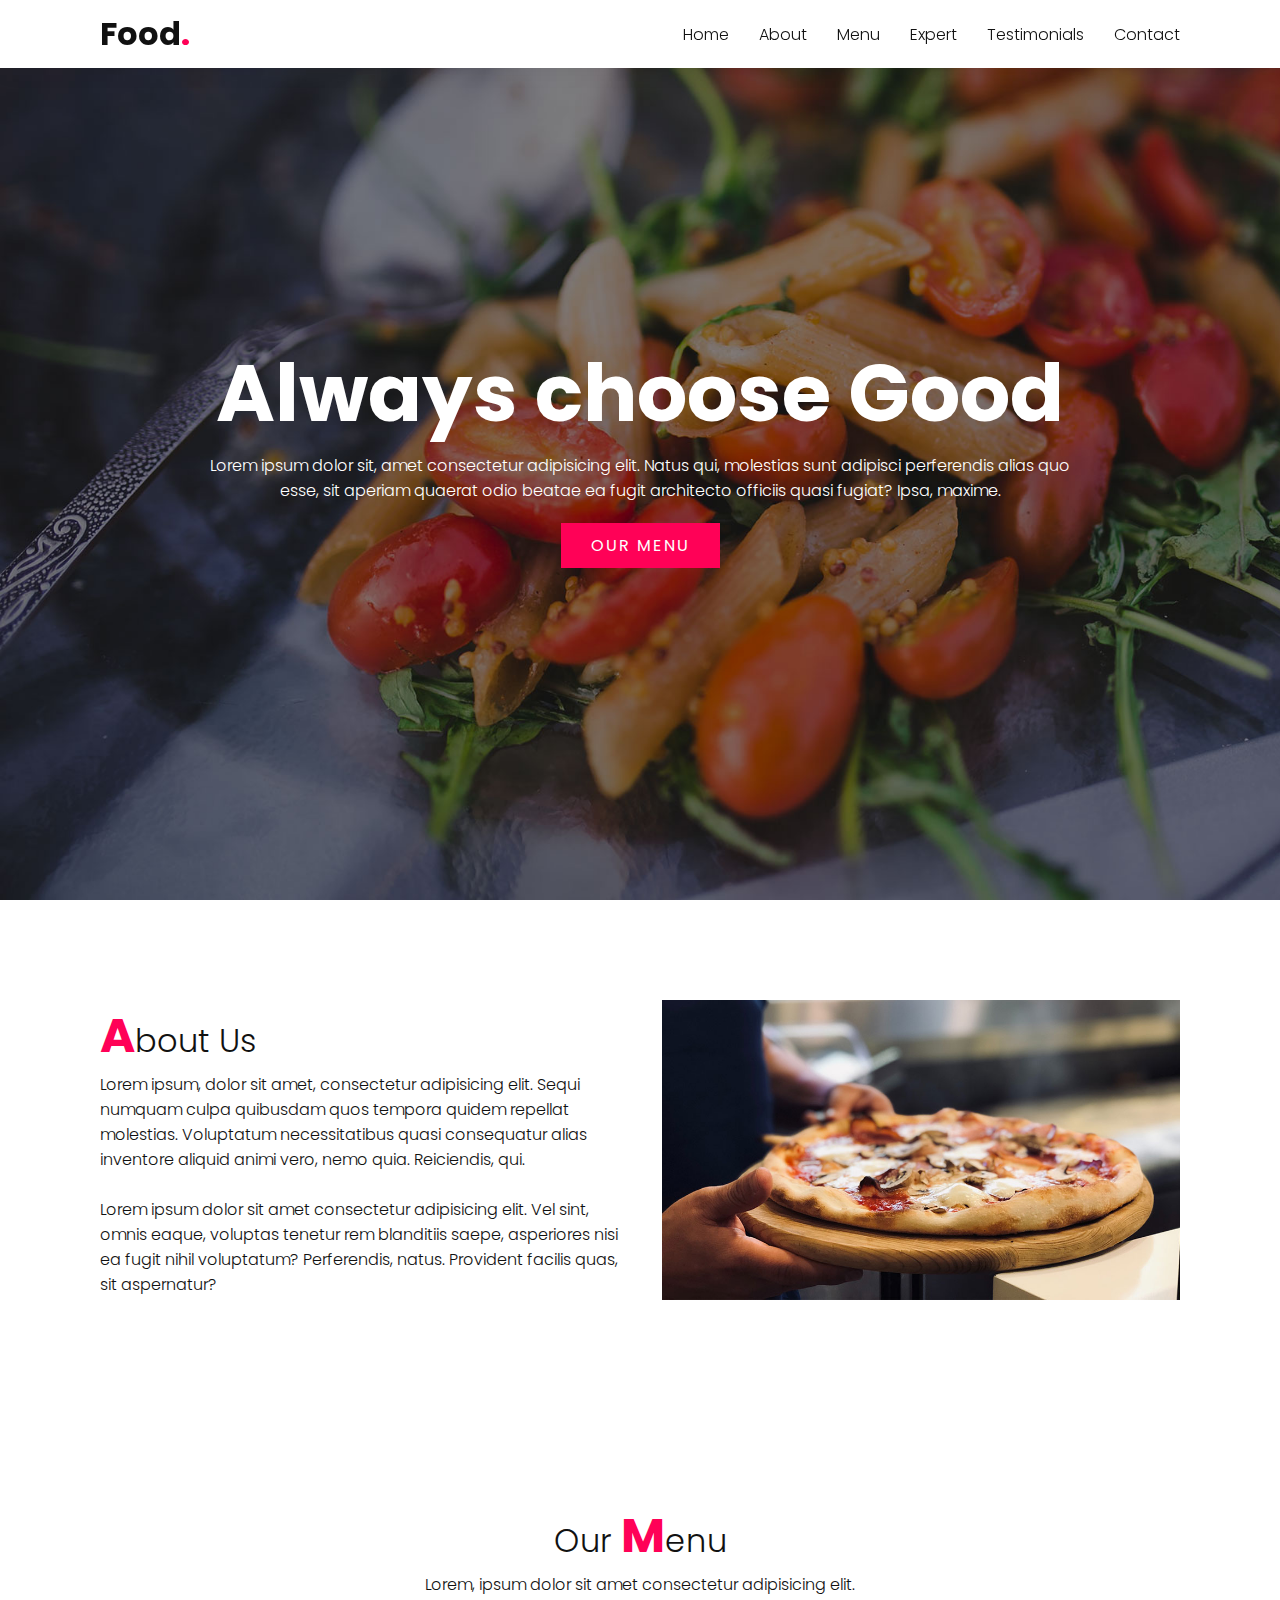
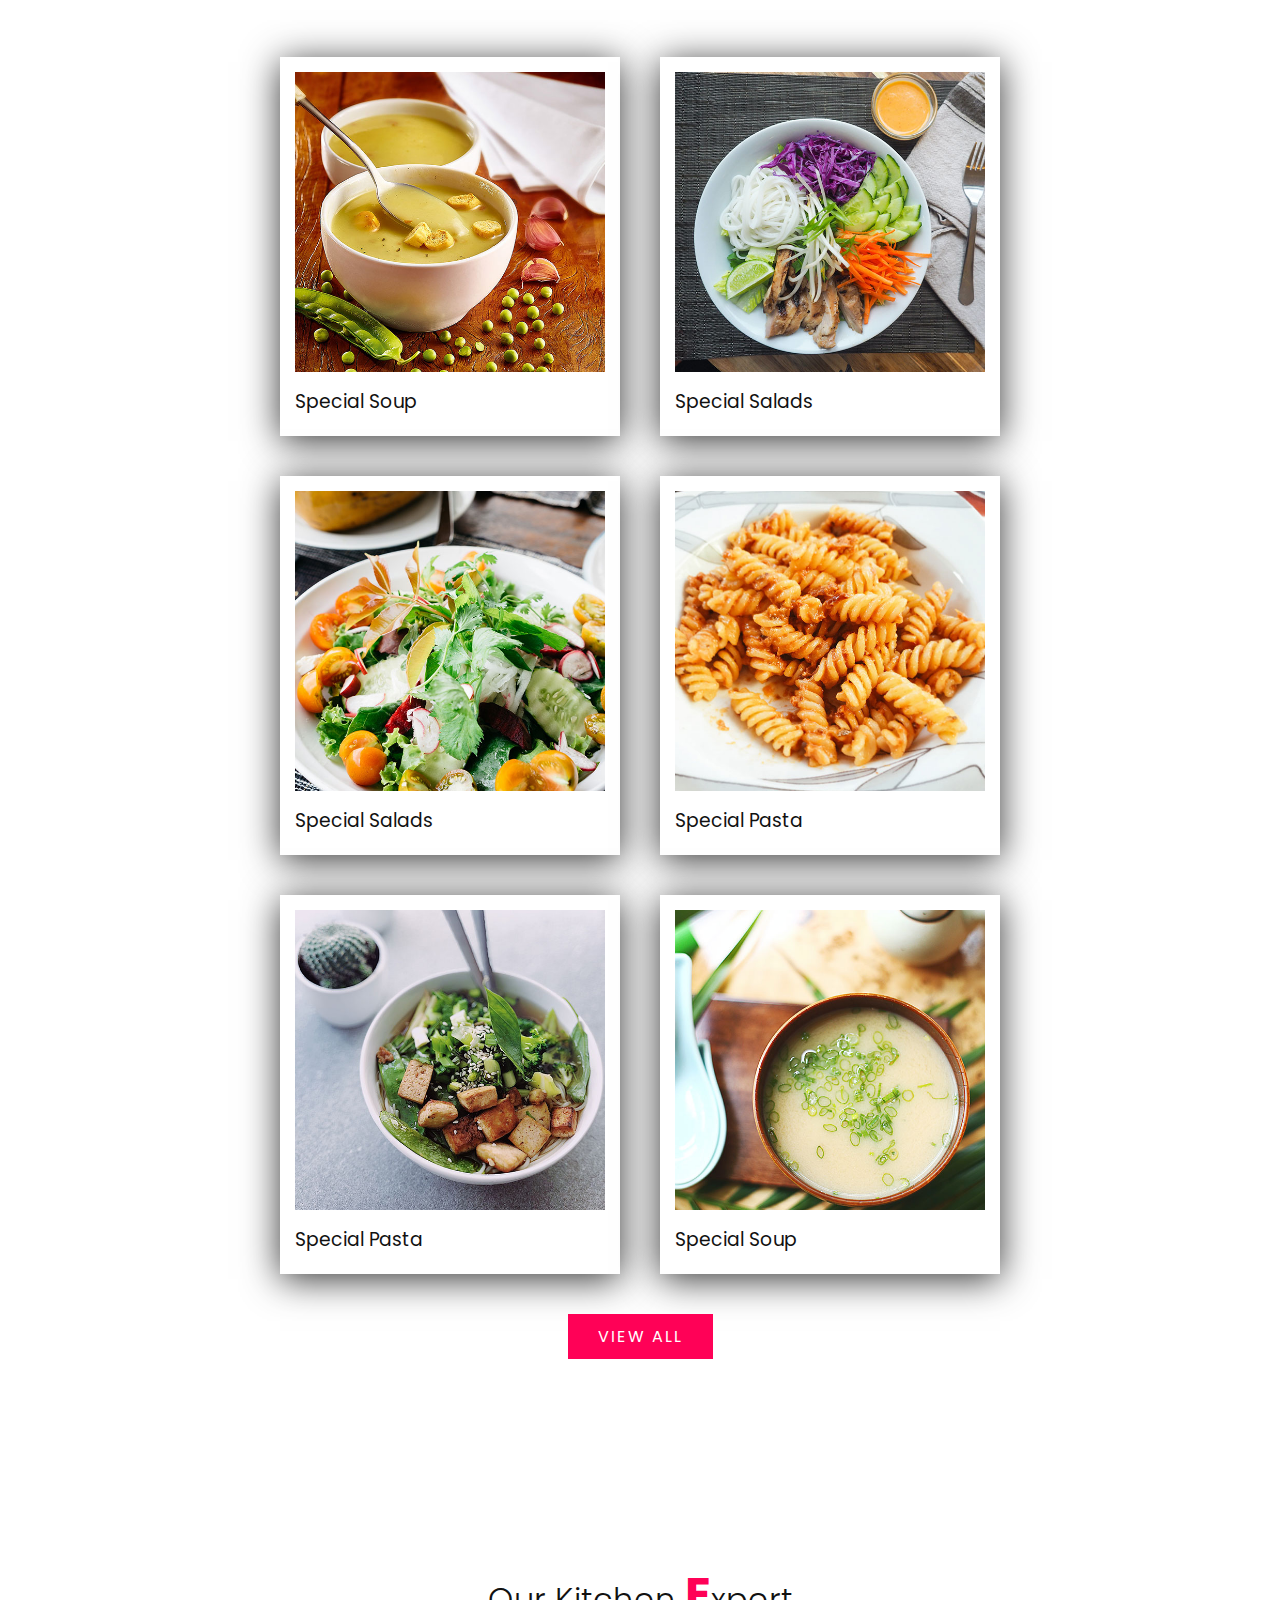
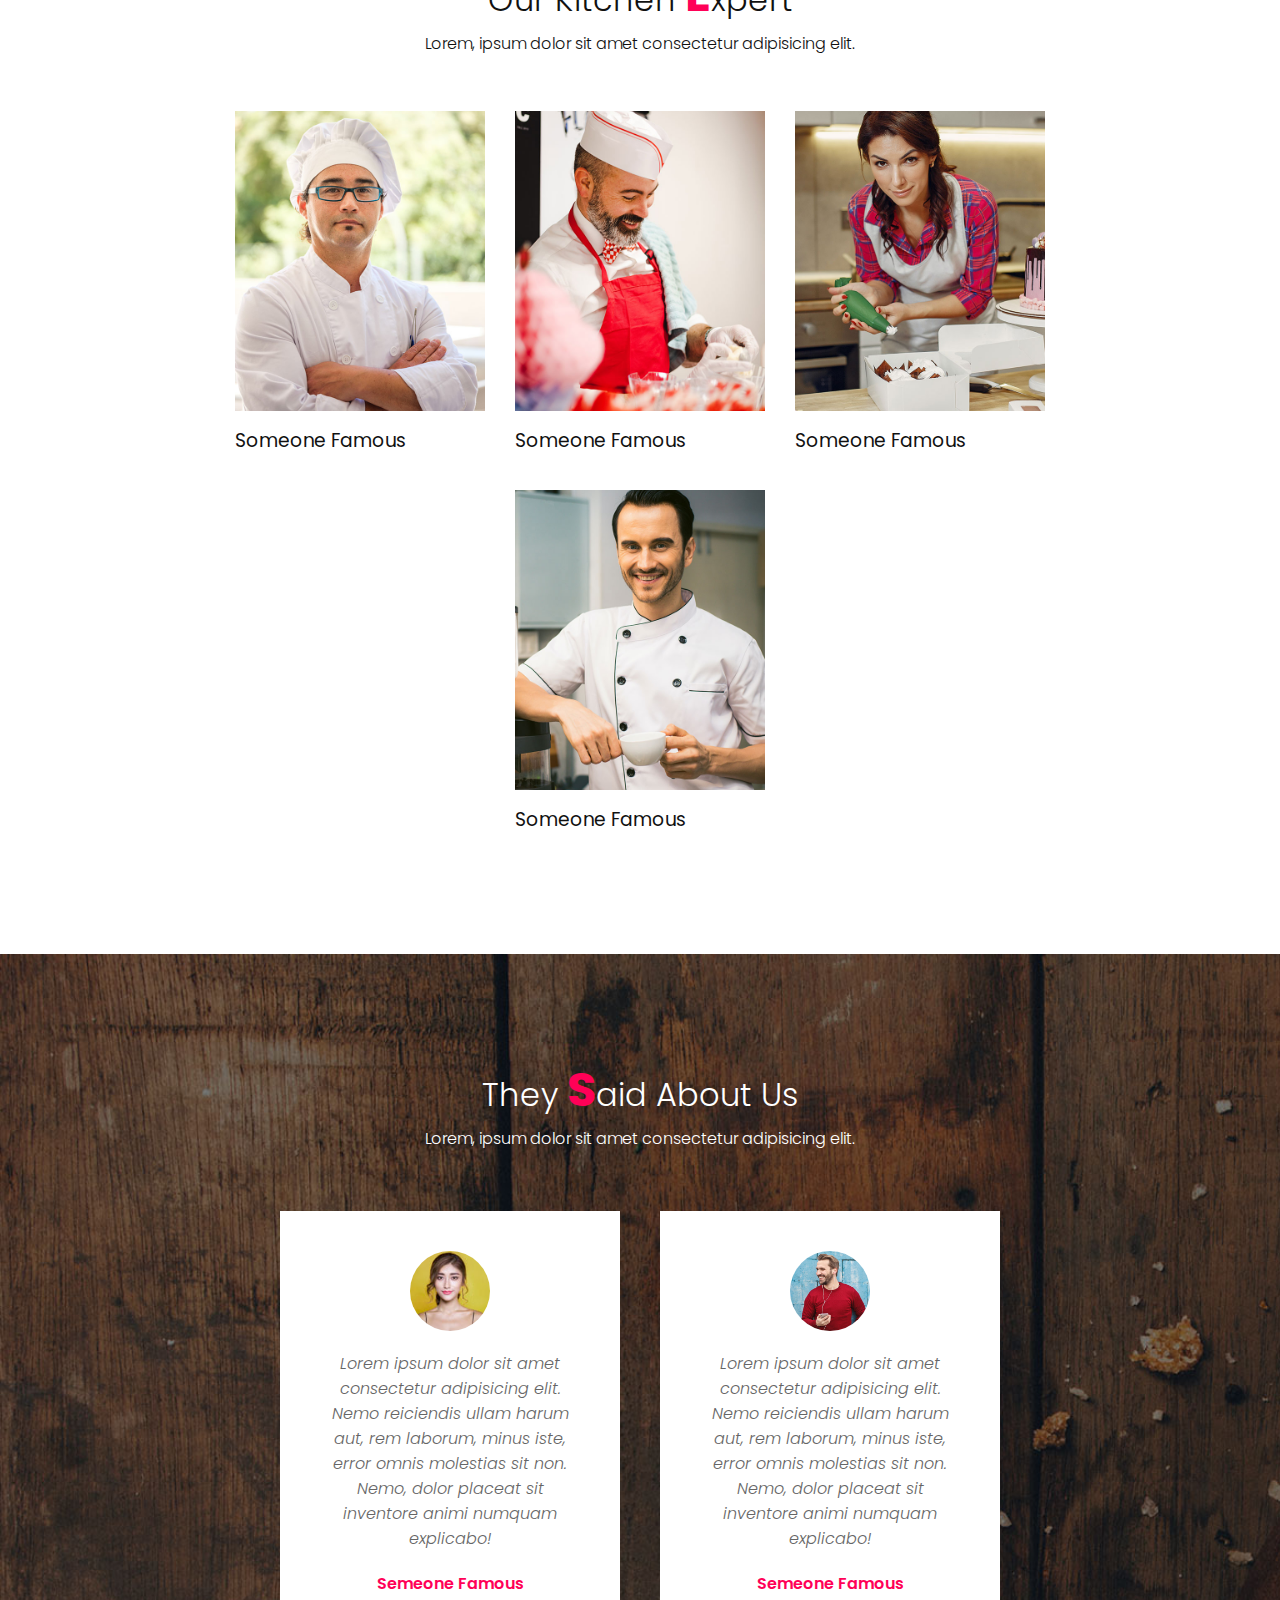
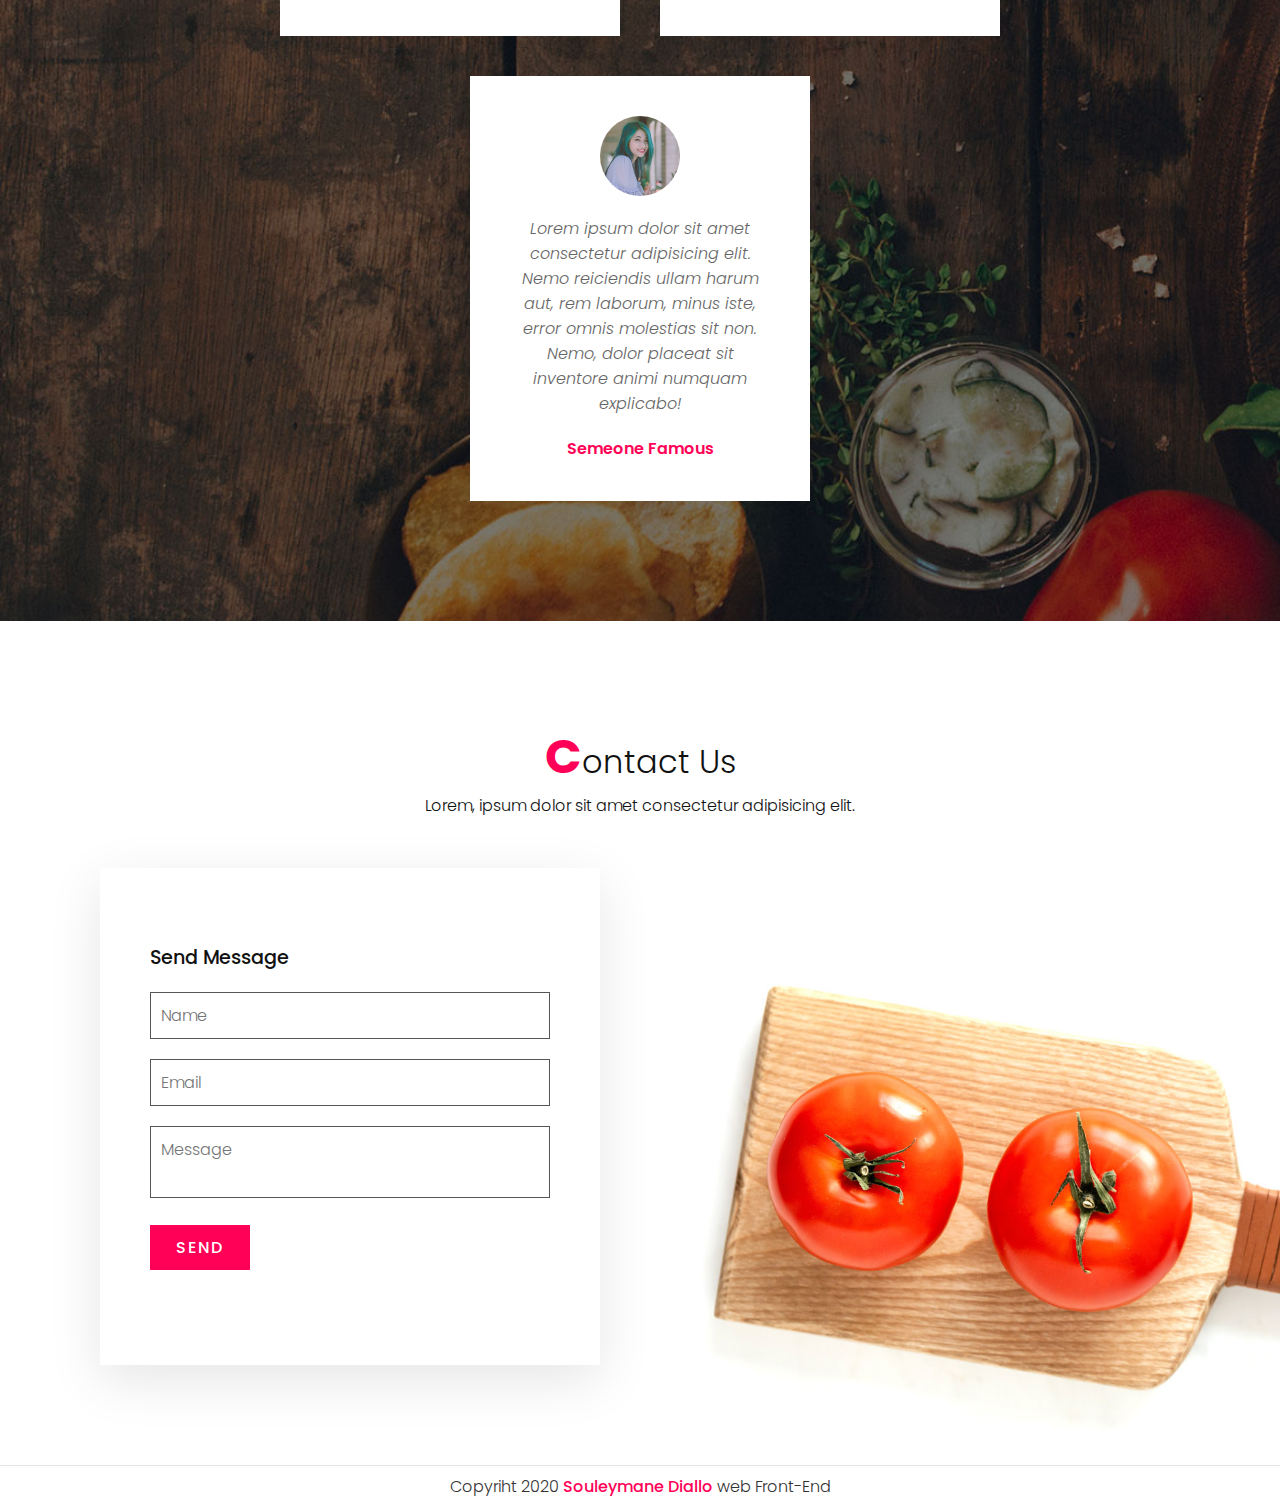
<file: index.html>
<!DOCTYPE html>
<!DOCTYPE html>
<html>

<head>
    <meta charset="utf-8">
    <meta name="viewport" content="width=device-width, initial-scale=1.0">
    <meta name="description" content="un restaurant regroupe les recettes et chefs qui propose des menus">
    <title>Restaurant Denken</title>
    <link rel="stylesheet" type="text/css" href="style.css">
</head>

<body>
    <header class="sticky">
        <a href="#" class="logo">Food<span>.</span></a>
        <div class="menuToggle" onclick="toggleMenu();"></div>
        <nav>
            <ul class="navigation">
                <li><a href="#banner" onclick="toggleMenu();">Home</a></li>
                <li><a href="#about" onclick="toggleMenu();">About</a></li>
                <li><a href="#menu" onclick="toggleMenu();">Menu</a></li>
                <li><a href="#expert" onclick="toggleMenu();">Expert</a></li>
                <li><a href="#testimonials" onclick="toggleMenu();">Testimonials</a></li>
                <li><a href="#contact" onclick="toggleMenu();">Contact</a></li>
            </ul>
        </nav>
    </header>
    <section class="banner" id="banner">
        <article class="content">
            <h2>Always choose Good</h2>
            <p>Lorem ipsum dolor sit, amet consectetur adipisicing elit. Natus qui, molestias sunt adipisci perferendis alias quo esse, sit aperiam quaerat odio beatae ea fugit architecto officiis quasi fugiat? Ipsa, maxime.</p>
            <a href="#" class="btn">Our Menu</a>
        </article>

    </section>
    <section class="about" id="about">
        <article class="row">
            <div class="col50">
                <h2 class="titleText"><span>A</span>bout Us</h2>
                <p>Lorem ipsum, dolor sit amet, consectetur adipisicing elit. Sequi numquam culpa quibusdam quos tempora quidem repellat molestias. Voluptatum necessitatibus quasi consequatur alias inventore aliquid animi vero, nemo quia. Reiciendis, qui.
                    <br> <br> Lorem ipsum dolor sit amet consectetur adipisicing elit. Vel sint, omnis eaque, voluptas tenetur rem blanditiis saepe, asperiores nisi ea fugit nihil voluptatum? Perferendis, natus. Provident facilis quas, sit aspernatur?
                </p>
            </div>
            <div class="col50">
                <div class="imgBx">
                    <img src="images/img1.jpg" alt="">
                </div>
            </div>
        </article>
    </section>

    <section class="menu" id="menu">
        <div class="title">
            <h2 class="titleText">Our <span>M</span>enu</h2>
            <p>Lorem, ipsum dolor sit amet consectetur adipisicing elit.</p>
        </div>
        <div class="content">
            <div class="box">
                <div class="imgBx">
                    <img src="images/menu1.jpg" alt="">
                </div>
                <div class="text">
                    <h3>Special Salads</h3>
                </div>
            </div>
            <div class="box">
                <div class="imgBx">
                    <img src="images/menu2.jpg" alt="">
                </div>
                <div class="text">
                    <h3>Special Soup</h3>
                </div>
            </div>
            <div class="box">
                <div class="imgBx">
                    <img src="images/menu3.jpg" alt="">
                </div>
                <div class="text">
                    <h3>Special Pasta</h3>
                </div>
            </div>
            <div class="box">
                <div class="imgBx">
                    <img src="images/menu4.jpg" alt="">
                </div>
                <div class="text">
                    <h3>Special Salads</h3>
                </div>
            </div>
            <div class="box">
                <div class="imgBx">
                    <img src="images/menu5.jpg" alt="">
                </div>
                <div class="text">
                    <h3>Special Soup</h3>
                </div>
            </div>
            <div class="box">
                <div class="imgBx">
                    <img src="images/menu6.jpg" alt="">
                </div>
                <div class="text">
                    <h3>Special Pasta</h3>
                </div>
            </div>
        </div>
        <div class="title">
            <a href="#" class="btn">View All</a>
        </div>
    </section>

    <section class="expert" id="expert">
        <div class="title">
            <h2 class="titleText">Our Kitchen <span>E</span>xpert</h2>
            <p>Lorem, ipsum dolor sit amet consectetur adipisicing elit.</p>
        </div>
        <div class="content">
            <div class="box">
                <div class="imgBx">
                    <img src="images/expert1.jpg" alt="">
                </div>
                <div class="text">
                    <h3>Someone Famous</h3>
                </div>
            </div>
            <div class="box">
                <div class="imgBx">
                    <img src="images/expert2.jpg" alt="">
                </div>
                <div class="text">
                    <h3>Someone Famous</h3>
                </div>
            </div>
            <div class="box">
                <div class="imgBx">
                    <img src="images/expert3.jpg" alt="">
                </div>
                <div class="text">
                    <h3>Someone Famous</h3>
                </div>
            </div>
            <div class="box">
                <div class="imgBx">
                    <img src="images/expert4.jpg" alt="">
                </div>
                <div class="text">
                    <h3>Someone Famous</h3>
                </div>
            </div>
        </div>
    </section>

    <section class="testimonials" id="testimonials">
        <div class="title white">
            <h2 class="titleText">They <span>S</span>aid About Us</h2>
            <p>Lorem, ipsum dolor sit amet consectetur adipisicing elit.</p>
        </div>
        <div class="content">
            <div class="box">
                <div class="imgBx">
                    <img src="images/testi1.jpg" alt="">
                </div>
                <div class="text">
                    <p>Lorem ipsum dolor sit amet consectetur adipisicing elit. Nemo reiciendis ullam harum aut, rem laborum, minus iste, error omnis molestias sit non. Nemo, dolor placeat sit inventore animi numquam explicabo!</p>
                    <h3>Semeone Famous</h3>
                </div>
            </div>
            <div class="box">
                <div class="imgBx">
                    <img src="images/testi2.jpg" alt="">
                </div>
                <div class="text">
                    <p>Lorem ipsum dolor sit amet consectetur adipisicing elit. Nemo reiciendis ullam harum aut, rem laborum, minus iste, error omnis molestias sit non. Nemo, dolor placeat sit inventore animi numquam explicabo!</p>
                    <h3>Semeone Famous</h3>
                </div>
            </div>
            <div class="box">
                <div class="imgBx">
                    <img src="images/testi3.jpg" alt="">
                </div>
                <div class="text">
                    <p>Lorem ipsum dolor sit amet consectetur adipisicing elit. Nemo reiciendis ullam harum aut, rem laborum, minus iste, error omnis molestias sit non. Nemo, dolor placeat sit inventore animi numquam explicabo!</p>
                    <h3>Semeone Famous</h3>
                </div>
            </div>
        </div>
    </section>

    <section class="contact" id="contact">
        <div class="title">
            <h2 class="titleText"><span>C</span>ontact Us</h2>
            <p>Lorem, ipsum dolor sit amet consectetur adipisicing elit.</p>
        </div>
        <div class="contactForm">
            <h3>Send Message</h3>
            <div class="inputBox">
                <input type="text" placeholder="Name">
            </div>
            <div class="inputBox">
                <input type="text" placeholder="Email">
            </div>
            <div class="inputBox">
                <textarea placeholder="Message"></textarea>
            </div>
            <div class="inputBox">
                <input type="submit" value="Send">
            </div>
        </div>
    </section>

    <footer>
        <div class="copyrightText">
            <p>Copyriht 2020 <a href="#">Souleymane Diallo</a> web Front-End </p>
        </div>
    </footer>

    <script>
        window.addEvenListener('scroll', function() {

            const header = document.querySelector('header');

            header.classList.toggle("sticky", window.scrollY > 0);

        });

        function toggleMenu() {
            const menuToggle = document.querySelector('.menuToggle');

            const navigation = document.querySelector('.navigation');
            menuToggle.classList.toggle('active');
            navigation.classList.toggle('active');
        }
    </script>

</body>

</html>
</file>
<file: style.css>
@import url('https://fonts.googleapis.com/css?family=Poppins:200,300,400,500,600,700,800,900&display=swap');
* {
    margin: 0;
    padding: 0;
    box-sizing: border-box;
    font-family: 'Poppins', sans-serif;
    scroll-behavior: smooth;
}

p {
    font-weight: 300;
    color: #111;
}

body {
    min-height: 1000px;
}

.banner {
    position: relative;
    width: 100%;
    min-height: 100vh;
    display: flex;
    justify-content: center;
    align-items: center;
    background: url(images/bg.jpg);
    background-size: cover;
}

.banner .content {
    max-width: 900px;
    text-align: center;
}

.banner .content h2 {
    font-size: 5em;
    color: #FFF;
}

.banner .content p {
    font-size: 1em;
    color: #FFF;
}

.btn {
    font-size: 1em;
    color: #FFF;
    background-color: #FF0157;
    display: inline-block;
    padding: 10px 30px;
    margin-top: 20px;
    text-transform: uppercase;
    text-decoration: none;
    letter-spacing: 2px;
    transition: 0.5s;
}

.btn:hover {
    letter-spacing: 6px;
}

header {
    position: fixed;
    top: 0;
    left: 0;
    width: 100%;
    padding: 40px 100px;
    z-index: 10000;
    display: flex;
    justify-content: space-between;
    align-items: center;
    transition: 0.5s;
}

header.sticky {
    background: #FFf;
    padding: 10px 100px;
    box-shadow: 0 5px 20px rgba(0, 0, 0, 0.05);
}

header .logo {
    color: #FFF;
    font-weight: 700;
    font-size: 2em;
    text-decoration: none;
}

header.sticky .logo {
    color: #111;
}

header .logo span {
    color: #FF0157;
}

header .navigation {
    position: relative;
    display: flex;
}

header .navigation li {
    list-style: none;
    margin-left: 30px;
}

header .navigation li a {
    text-decoration: none;
    color: #FFF;
    font-weight: 300;
}

header.sticky .navigation li a {
    color: #111;
}

header .navigation li a:hover {
    color: #FF0157;
}

section {
    padding: 100px;
}

.row {
    position: relative;
    width: 100%;
    display: flex;
    justify-content: space-between;
}

.row .col50 {
    position: relative;
    width: 48%;
}

.titleText {
    color: #111;
    font-size: 2em;
    font-weight: 300;
}

.titleText span {
    color: #FF0157;
    font-weight: 700;
    font-size: 1.5em;
}

.row .col50 .imgBx {
    position: relative;
    width: 100%;
    min-height: 300px;
}

.row .col50 .imgBx img {
    position: absolute;
    top: 0;
    left: 0;
    width: 100%;
    height: 100%;
    object-fit: cover;
}

.title {
    width: 100%;
    display: flex;
    justify-content: center;
    align-items: center;
    flex-direction: column;
}

.menu .content {
    display: flex;
    justify-content: center;
    flex-direction: row-reverse;
    flex-wrap: wrap;
    margin-top: 40px;
}

.menu .content .box {
    width: 340px;
    margin: 20px;
    border: 15px solid #FFF;
    box-shadow: 0 5px 35px rgba(0, 0, 0, 0.8);
}

.menu .content .box .imgBx {
    position: relative;
    width: 100%;
    height: 300px;
}

.menu .content .box .imgBx img {
    position: absolute;
    top: 0%;
    left: 0;
    width: 100%;
    height: 100%;
    object-fit: cover;
}

.menu .content .box .text {
    padding: 15px 0 5px;
}

.menu .content .box .text h3 {
    font-weight: 400;
    color: #111;
}

.expert .content {
    display: flex;
    justify-content: center;
    flex-wrap: wrap;
    flex-direction: row;
    margin-top: 40px;
}

.expert .content .box {
    width: 250px;
    margin: 15px;
}

.expert .content .box .imgBx {
    position: relative;
    width: 100%;
    height: 300px;
}

.expert .content .box .imgBx img {
    position: absolute;
    top: 0%;
    left: 0;
    width: 100%;
    height: 100%;
    object-fit: cover;
}

.expert .content .box .text {
    padding: 15px 0 5px;
}

.expert .content .box .text h3 {
    font-weight: 400;
    color: #111;
}

.testimonials {
    background: url(images/bg2.jpg);
    background-size: cover;
}

.white .titleText,
.white p {
    color: #FFF;
}

.testimonials .content {
    display: flex;
    justify-content: center;
    flex-wrap: wrap;
    flex-direction: row;
    margin-top: 40px;
}

.testimonials .content .box {
    width: 340px;
    margin: 20px;
    padding: 40px;
    background: #FFF;
    display: flex;
    justify-content: center;
    align-items: center;
    flex-direction: column;
}

.testimonials .content .box .imgBx {
    position: relative;
    width: 80px;
    height: 80px;
    margin-bottom: 20px;
    border-radius: 50%;
    overflow: hidden;
}

.testimonials .content .box .imgBx img {
    position: absolute;
    top: 0%;
    left: 0;
    width: 100%;
    height: 100%;
    object-fit: cover;
}

.testimonials .content .box .text {
    text-align: center;
}

.testimonials .content .box .text p {
    color: #666;
    font-style: italic;
}

.testimonials .content .box .text h3 {
    margin-top: 20px;
    color: #111;
    font-size: 1em;
    color: #FF0157;
    font-weight: 600;
}

.contact {
    background: url(images/bg3.jpg);
    background-size: cover;
}

.contactForm {
    padding: 75px 50px;
    background: #FFF;
    box-shadow: 0 15px 50px rgba(0, 0, 0, 0.1);
    max-width: 500px;
    margin-top: 50px;
}

.contactForm h3 {
    color: #111;
    font-size: 1.2em;
    margin-bottom: 20px;
    font-weight: 500;
}

.contactForm .inputBox {
    position: relative;
    width: 100%;
    margin-bottom: 20px;
}

.contactForm .inputBox input,
.contactForm .inputBox textarea {
    width: 100%;
    border: 1px solid #555;
    padding: 10px;
    color: #111;
    outline: none;
    font-size: 16px;
    font-weight: 300;
    resize: none;
}

.contactForm .inputBox input[type="submit"] {
    font-size: 1em;
    color: #FFF;
    background: #FF0157;
    display: inline-block;
    text-decoration: none;
    text-transform: uppercase;
    letter-spacing: 2px;
    transition: 0.5s;
    max-width: 100px;
    font-weight: 500;
    cursor: pointer;
    border: none;
}

.copyrightText {
    padding: 8px 40px;
    border-top: 1px solid rgba(0, 0, 0, 0.1);
    text-align: center;
}

.copyrightText p {
    color: #333;
}

.copyrightText a {
    color: #FF0157;
    font-weight: 500;
    text-decoration: none;
}


/* ****** media queries **** */

@media (max-width: 991px) {
    header,
    header.sticky {
        padding: 10px 20px;
    }
    header .navigation {
        display: none;
    }
    header .navigation.active {
        width: 100%;
        height: calc(100% - 68px);
        position: fixed;
        top: 68px;
        left: 0;
        display: flex;
        justify-content: center;
        align-items: center;
        flex-direction: column;
        background: #FFF;
    }
    header .navigation li {
        margin-left: 0;
    }
    header .navigation li a {
        color: #111;
        font-size: 1.6em;
    }
    .menuToggle {
        position: relative;
        width: 40px;
        height: 40px;
        background: url(images/menu.png);
        background-size: 30px;
        background-repeat: no-repeat;
        background-position: center;
        cursor: pointer;
        left: 90px;
    }
    .menuToggle.active {
        background: url(images/close.png);
        background-size: 25px;
        background-repeat: no-repeat;
        background-position: center;
    }
    header.sticky .menuToggle {
        filter: invert(1);
    }
    section {
        padding: 20px;
    }
    .banner .content h2 {
        font-size: 3em;
        color: #FFF;
    }
    .row {
        flex-direction: column;
    }
    .row .col50 {
        position: relative;
        width: 100%;
    }
    .row .col50 .imgBx {
        height: 300px;
        margin-top: 20px;
    }
    .menu .content {
        margin-top: 20px;
    }
    .menu .content .box {
        margin: 10px;
    }
    .menu .content .box .imgBx {
        height: 260px;
    }
    .title {
        text-align: center;
    }
    .titleText {
        font-size: 1.8em;
        line-height: 1.5em;
        margin-bottom: 15px;
        font-weight: 300;
    }
    .testimonials .content .box {
        margin: 10px;
        padding: 20px;
    }
    .contactForm {
        padding: 35px 40px;
        margin-top: 20px;
        margin-bottom: 30px;
    }
}

@media (max-width: 480px) {
    .banner .content h2 {
        font-size: 2.2em;
        color: #FFF;
    }
}
</file>
